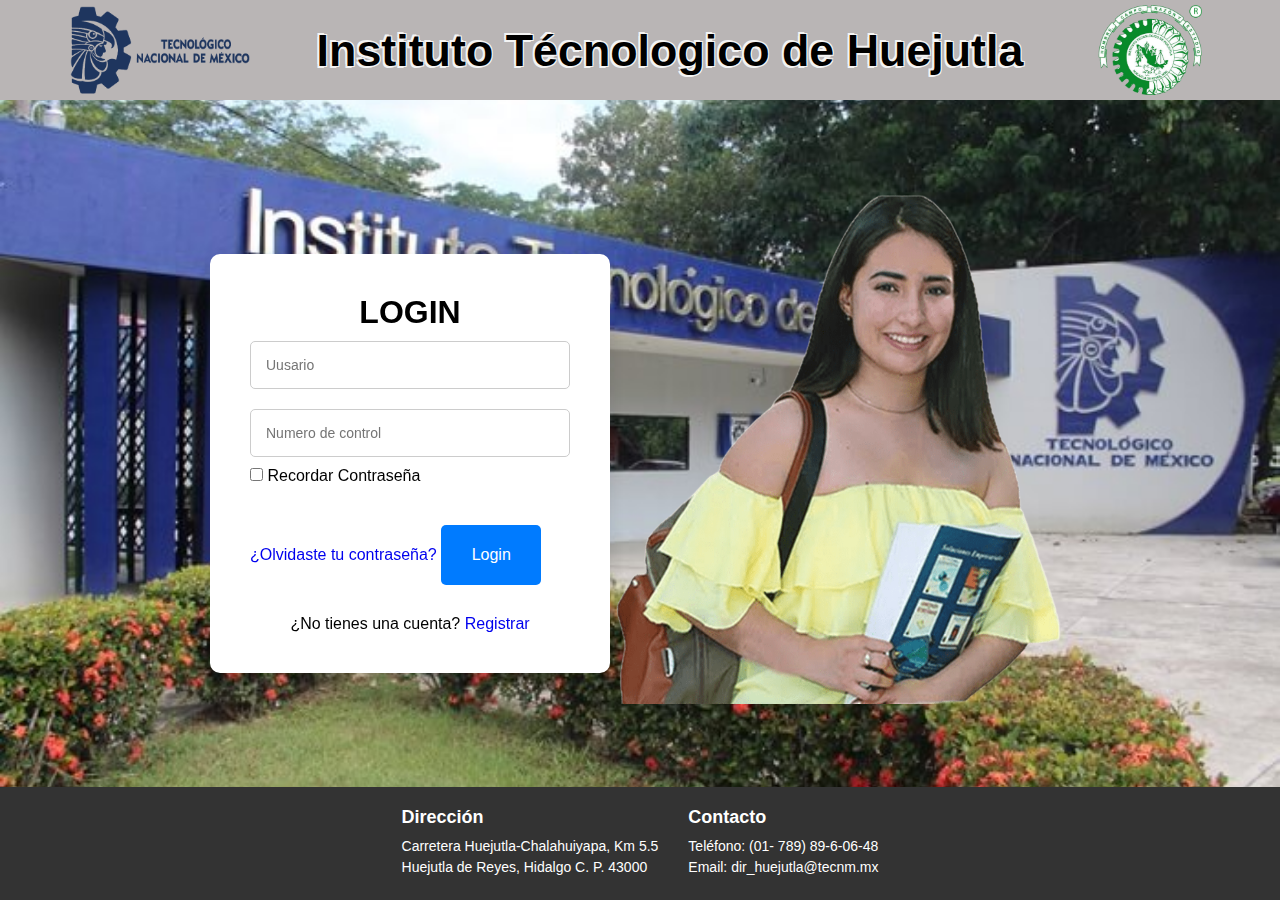
<file: index.html>
<!DOCTYPE html>
<html lang="en">

<head>
    <meta charset="UTF-8">
    <meta name="viewport" content="width=device-width, initial-scale=1.0">
    <title>Login</title>
    <link href="https://unpkg.com/boxicons@2.1.4/css/boxicons.min.css" rel="stylesheet"> <!-- Corregir enlace -->
    <link rel="stylesheet" href="estilos.css">
    <script src="code.js" defer></script> <!-- Vincular el archivo JavaScript -->
</head>
<body>
<header class="encabezado">
<img class="img1" src="logo2.png" alt="">
<div class="uni"><h1>Instituto Técnologico de Huejutla</h1></div>
<img class="img2" src="logo1.png" alt="">
</header>


    <div class="contenedor">
        <form class="form-uno">
            <div class="login">
            <h2>LOGIN</h2>    
            </div>

            <div class="usuario">
                <input name="email" type="email" placeholder="Uusario" required>
            </div>

            <div class="pass">
                <input id="numeroControl" type="text" placeholder="Numero de control" maxlength="8" oninput="validarNumeroControl()" required>
                <div id="mensaje"></div> 
            </div>


            <div class="rm">
                <label for="#">
                    <input type="checkbox"> Recordar Contraseña
                </label>
            </div>
            <a href="#">¿Olvidaste tu contraseña?</a>
            
            <button class="btn">Login</button>
            <div class="registrar">
                <p>¿No tienes una cuenta? <a href="formulario.html" >Registrar</a></p>
            </div>
        </form>
        <img class="img3" src="Imagen3.png" alt="">
    </div>
<footer class="pie">
        <div class="direccion">
            <h3>Dirección</h3>
            <p>Carretera Huejutla-Chalahuiyapa, Km 5.5</p>
            <p>Huejutla de Reyes, Hidalgo C. P. 43000</p>
        </div>
        <div class="contacto">
            <h3>Contacto</h3>
            <p>Teléfono: (01- 789) 89-6-06-48</p>
            <p>Email: <a href="mailto:dir_huejutla@tecnm.mx">dir_huejutla@tecnm.mx</a></p>
        </div>
</footer>
    

</body>

</html>
</file>
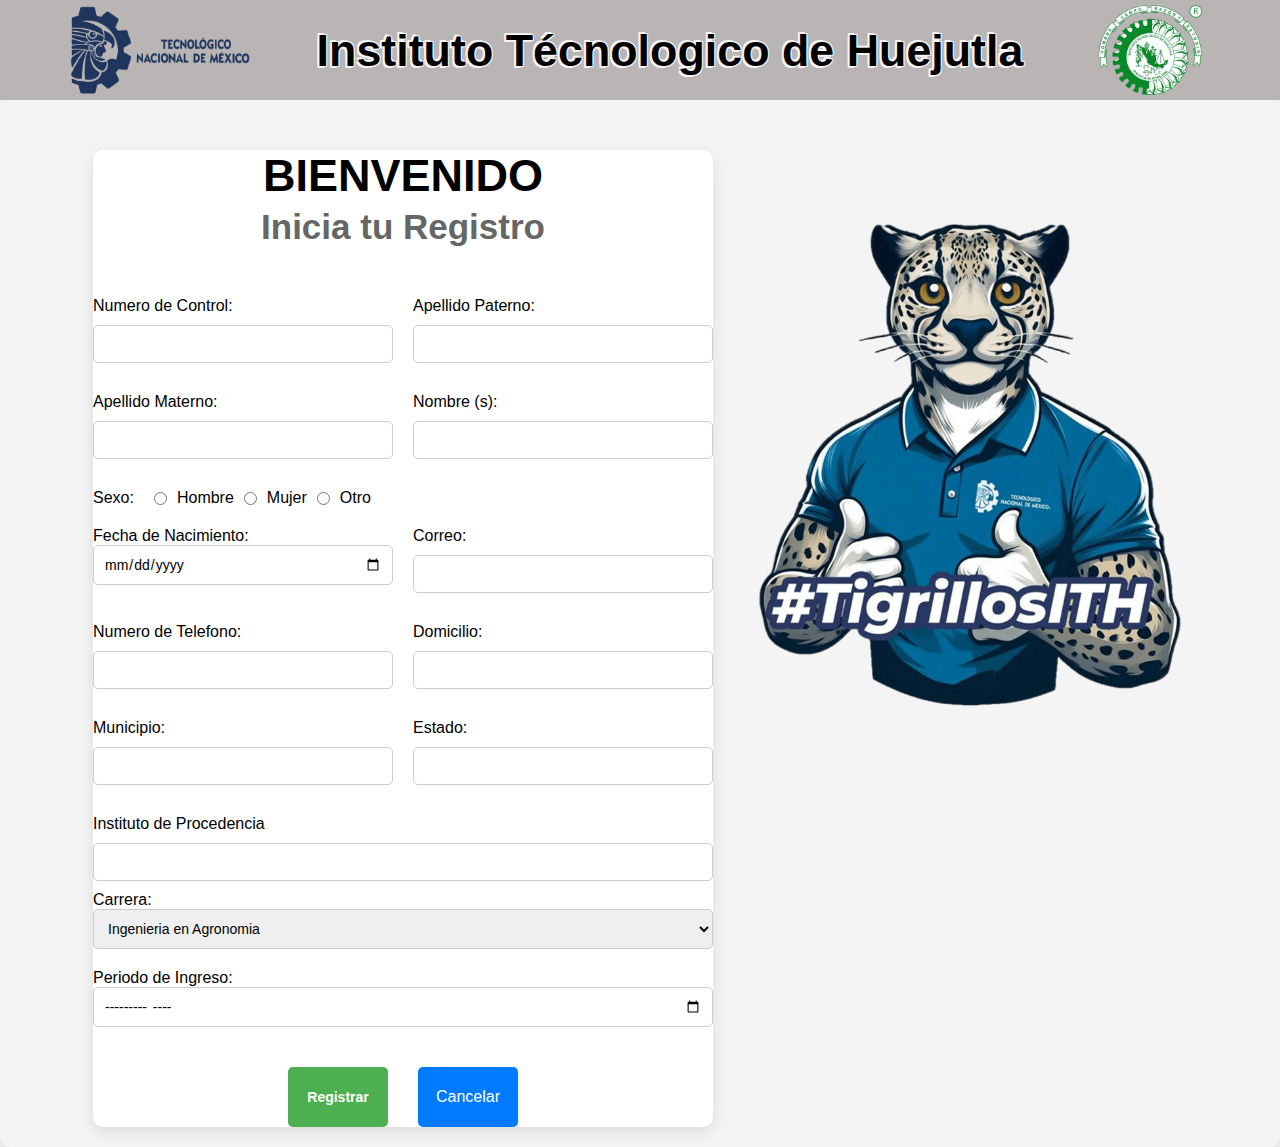
<file: formulario.html>
<!DOCTYPE html>
<html lang="en">
  <head>
    <meta charset="UTF-8" />
    <meta name="viewport" content="width=device-width, initial-scale=1.0" />
    <link rel="stylesheet" href="estilos.css" />
    <title>Registro</title>
  </head>
  <body>
    <header class="encabezado">
      <img class="img1" src="logo2.png" alt="" />
      <div class="uni"><h1>Instituto Técnologico de Huejutla</h1></div>
      <img class="img2" src="logo1.png" alt="" />
    </header>

    <div class="contenedor2">
      <form class="form-dos">
        <div class="form">
          <h3>BIENVENIDO</h3>
          <h4>Inicia tu Registro</h4>
        </div>
       
        <!-- Contenedor para agrupar Numero de Control y Apellido Paterno -->
        <div class="control-app">
            <div class="ncontrol">
              <p>Numero de Control:</p>
              <input name="ncontrol" type="text" required/>
            </div>
  
            <div class="app">
              <p>Apellido Paterno:</p>
              <input name="App" type="text" required/>
            </div>
          </div>
  
          <div class="apm-nombre">
            <div class="apm">
              <p>Apellido Materno:</p>
              <input name="Apm" type="text" required/>
            </div>
  
            <div class="nombre">
              <p>Nombre (s):</p>
              <input name="" type="text" required/>
            </div>
          </div>
  
          <div class="sexo">
            <p>Sexo:</p>
            <input type="radio" value="1" name="sexo" required/> Hombre
            <input type="radio" value="2" name="sexo" required/> Mujer
            <input type="radio" value="3" name="sexo" required/> Otro
          </div>
  
          <div class="fecha-correo">
            <div class="fechan">
              <p>Fecha de Nacimiento:</p>
              <input name="Fechan" type="date" required/>
            </div>
  
            <div class="correo">
              <p>Correo:</p>
              <input name="correo" type="email" required/>
            </div>
          </div>
  
          <div class="tel-direc">
            <div class="tel">
              <p>Numero de Telefono:</p>
              <input name="telefono" type="text" required/>
            </div>
  
            <div class="direc">
              <p>Domicilio:</p>
              <input name="direccion" type="text" required/>
            </div>
          </div>
  
          <div class="municipio-estado">
            <div class="municip">
              <p>Municipio:</p>
              <input name="municipio" type="text" required />
            </div>
  
            <div class="estado">
              <p>Estado:</p>
              <input name="estado" type="text" required />
            </div>
          </div>
  
          <div class="procedencia-opciones">
            <div class="procedencia">
              <p>Instituto de Procedencia</p>
              <input name="procedencia" type="text" required />
            </div>
  
            <label class="opciones" for="opciones">Carrera:</label>
            <select id="carrera" name="car">
              <option value="Ingenieria en Agronomia">
                Ingenieria en Agronomia
              </option>
              <option value="Ingenieria en Sistemas Computacionales">
                Ingenieria en Sistemas Computacionales
              </option>
              <option value="Licenciatura en Biología">
                Licenciatura en Biología
              </option>
              <option value="Licenciatura en Gestion Empresarial">
                Licenciatura en Gestion Empresarial
              </option>
            </select>
          </div>
  
          <div class="Periodo">
            <p>Periodo de Ingreso:</p>
            <input name="periodo" type="month" required />
          </div>
  
          <div class="botones">
           <button class="resgitrar">Registrar</button>
            <a href="index.html" class="btn">Cancelar</a>
          </div>
        </form>

        
      <!-- Imagen al lado del formulario -->
      <img class="img4" src="Imagen5.png" alt="" />
    </div>
  </body>
</html>
</file>
<file: estilos.css>
* {
    margin: 0;
    padding: 0;
    box-sizing: border-box;
    text-decoration: none;
    font-family: "Roboto", sans-serif;
}

body {
    height: 100vh;
    display: flex;
    flex-direction: column;
    justify-content: space-between;
    background-color: #f4f4f4;
    padding: 0; /* Un pequeño margen a los lados */
}

.contenedor {
    position: relative;
    display: flex;
    justify-content: center;
    align-items: center;
    min-height: 500px;
    background-image: url(ith.jpg);
background-size: cover;
background-position: center;
    padding: 20px;
    flex-grow: 1;
    width: 100%;
    margin: 0 auto;
    overflow: hidden;
    object-fit: contain;
    margin: 0;
}

.contenedor::before{
    content: "";
    position: absolute;
    top: 0;
    left: 0;
    width: 100%;
    height: 100%;
    background: rgba(8, 8, 8, 0);
    backdrop-filter: blur(0);
    z-index: 1;
    margin: 0;
}

.contenedor *{
    position: relative;
    z-index: 2;
    }

header {
    position: relative;
    background-color: rgb(38, 37, 41);
    height: 100px;
    width: 100%;
    display: flex;
    justify-content: right;
    align-items: center;
    padding: 0;
    
}

 header.encabezado{
    display: flex;
    justify-content: space-between;
    align-items: center;
    padding: 10px 20px;
    background-color: #b9b5b5;
 }

 .img1{
    height: 100px;
    width: 180px;
    margin-left: 50px;
    object-fit: contain;
 }
 .img2{
    height: 90px;
    width: 120px;
    margin-right: 50px;
    object-fit: contain;
 }

 .img3{
    height: 520px;
    width: 460px;
}

.form-uno{
    background-color: white;
    padding: 40px;
    border-radius: 10px;
    box-shadow: 0px 5px 15px rgba(0, 0, 0, 0.1);
    width: 100%;
    max-width: 400px;
    margin-top: 40px;
}


h1{
    text-align: center;
    color: black;
    font-weight: bold;
    font-size: 2.8rem;
    text-shadow: 
    -2px -2px 0 #f4f4f4,  /* Contorno hacia arriba a la izquierda (verde) */
    1px -1px 0 #f4f4f4,   /* Contorno hacia arriba a la derecha (verde) */
    -2px 2px 0 #f4f4f4,   /* Contorno hacia abajo a la izquierda (verde) */
    1px 1px 0 #f4f4f4;    /* Contorno hacia abajo a la derecha (verde) */
}

h2{
    text-align: center;
    color: black;
    font-weight: bold;
    font-size: 2rem;
}


input[type="email"], input[type="text"] {
    width: 100%;
    padding: 15px;
    margin: 10px 0;
    border: 1px solid #ccc;
    border-radius: 5px;
    font-size: 14px;
}

.rm{
    margin-bottom: 20px;
}

button {
    width: 100%;
    padding: 15px;
    background-color: #007bff;
    border: none;
    color: white;
    font-size: 16px;
    border-radius: 5px;
    cursor: pointer;
    transition: background-color 0.3s;
    margin-top: 20px;
}

button:hover {
    background-color: #0056b3;
}

.registrar {
    text-align: center;
    margin-top: 30px;
}

/* Media queries para pantallas pequeñas */
@media (max-width: 768px) {
    body {
        padding: 0 10px;
    }
    
    .contenedor {
        padding: 15px;
    }

    form {
        padding: 20px;
    }

    header {
        height: 45px;
    }

    button {
        padding: 12px;
        font-size: 14px;
    }
}

/* Media queries para pantallas muy pequeñas (móviles) */
@media (max-width: 480px) {
    form {
        padding: 15px;
    }

    input[type="email"], input[type="password"] {
        padding: 12px;
    }

    button {
        padding: 10px;
        font-size: 12px;
    }

    h1 {
        font-size: 20px;
    }
}

.pie {
    display: flex;
    justify-content: space-between;
    align-items: flex-start;
    justify-content: center;
    padding: 20px;
    gap: 30px;
    background-color: #333;
    color: white;
    font-size: 14px;
}

.pie h3 {
    margin-bottom: 10px;
    font-size: 18px;
}

.pie p {
    margin: 5px 0;
}

.pie a {
    color: #ffffff;
    text-decoration: none;
}

.pie a:hover {
    text-decoration: underline;
}

/* Para pantallas pequeñas, ajusta la disposición del pie */
@media (max-width: 768px) {
    .pie {
        flex-direction: column;
        text-align: center;
    }

    .pie div {
        margin-bottom: 20px;
    }
}


/* Botón de enviar */
.form-dos button {
    width: 100%;
    padding: 10px 20px;
    background-color: #2b56e2; /* Color del botón */
    color: white;
    border: none;
    border-radius: 5px;
    font-size: 16px;
    cursor: pointer;
    transition: background-color 0.3s ease;
}

.form-dos button:hover {
    background-color: #1a3cb7; /* Efecto hover */
}


/* Contenedor principal que agrupa el formulario y la imagen */
.contenedor2 {
    display: flex;
    justify-content:center;
    align-items: flex-start;
    background-color:#f4f4f4;
    border-radius: 10px;
    box-shadow: 0px 5px 15px rgba(0, 0, 0, 0.1);
    padding: 20px;
    width: 100%;
    max-width: none;
   
}

/* Estilos para el formulario */
.form-dos {
margin-top: 30px;
    width: 50%;
    display: flex;
    flex-direction: column;
    gap: 20px;
    background-color: white;
    border-radius: 10px;
    box-shadow: 0px 5px 15px rgba(0, 0, 0, 0.1);

}

/* Títulos del formulario */
.form h3 {
    font-size: 45px;
    margin-bottom: 5px;
}

.form h4 {
    font-size: 35px;
    color: #666;
    margin-bottom: 30px;

}
.form{
    
    align-items: center;
    justify-content: center;
    text-align: center;
}
/* Estructura en filas */
.control-app, .apm-nombre, .fecha-correo, .tel-direc, .municipio-estado {
    display: flex;
    gap: 20px;
}

.correo{
    margin-bottom: 0;
}

/* Tamaño y separación de los inputs */
.form-dos input[type="text"],
.form-dos input[type="email"],
.form-dos input[type="date"],
.form-dos input[type="month"],
.form-dos select {
    width: 100%;
    padding: 10px;
    border: 1px solid #ccc;
    border-radius: 5px;
    font-size: 14px;
}

/* Alinear los botones de radio */
.sexo {
    display: flex;
    align-items: center;
    gap: 10px;
}

.sexo p {
    margin-right: 10px;
}

/* Cada div que contiene los campos */
.ncontrol, .app, .apm, .nombre, .fechan, .correo, .tel, .direc, .municip, .estado, .procedencia {
    flex: 1;
}

/* Opciones de carrera */
select {
    padding: 10px;
    border-radius: 5px;
    border: 1px solid #ccc;
    width: 100%;
    font-size: 14px;
}

.Periodo {
    width: 100%;
}

/* Estilo para la imagen */
.img4 {
    margin-top: 100px;
    margin-left: 40px;
    width: 35%;
    height: auto;
    object-fit: cover;
}

/* Media queries para pantallas más pequeñas */
@media (max-width: 768px) {
    .contenedor2 {
        flex-direction: column;
        align-items: center;
        padding: 20px;
    }

    .form-dos {
        width: 100%;
    }

    .img4 {
        width: 80%;
        margin-top: 20px;
    }
}

.btn {
    margin-top: 20px;
    display: inline-flex; /* Cambiar a flexbox */
    justify-content: center; /* Centra horizontalmente */
    align-items: center; /* Centra verticalmente */
    padding: 10px 20px;
    background-color: #007bff; /* Color del botón */
    color: white; /* Color del texto */
    text-align: center;
    text-decoration: none; /* Quitar subrayado */
    border-radius: 5px; /* Bordes redondeados */
    transition: background-color 0.3s ease; /* Transición al pasar el ratón */
    font-size: 16px;
    width: 100px; /* Ancho del botón */
    height: 60px; /* Altura del botón */
}


.btn:hover {
    background-color: #0056b3; /* Cambia el color al pasar el ratón */
}

.botones {
    
    display: flex;
    justify-content: center; /* Para distribuir los botones uniformemente */
    gap: 30px; /* Espacio entre los botones */
}

button.resgitrar {
    background-color: #4CAF50; /* Color de fondo */
    color: white; /* Color del texto */
    padding: 10px 15px; /* Reducir espacio en los lados (izquierda/derecha) */
    border: none; /* Quitar borde */
    border-radius: 5px; /* Bordes redondeados */
    cursor: pointer; /* Cambiar cursor al pasar sobre el botón */
    font-size: 14px; /* Tamaño de fuente */
    font-weight: bold; /* Negrita */
    transition: background-color 0.3s ease; /* Suavizar cambio de color */
    width: 100px; /* Ajusta el ancho al contenido */
    height: 60px;
    display: inline-block; /* Para que no ocupe el ancho completo */
}

button.resgitrar:hover {
    background-color: #45a049; /* Color de fondo al pasar el mouse */
}

button.resgitrar:active {
    background-color: #3e8e41; /* Color al hacer clic */
    transform: translateY(2px); /* Leve desplazamiento hacia abajo al hacer clic */
}

button.resgitrar:focus {
    outline: none; /* Quitar borde cuando se enfoca con el teclado */
}
</file>
